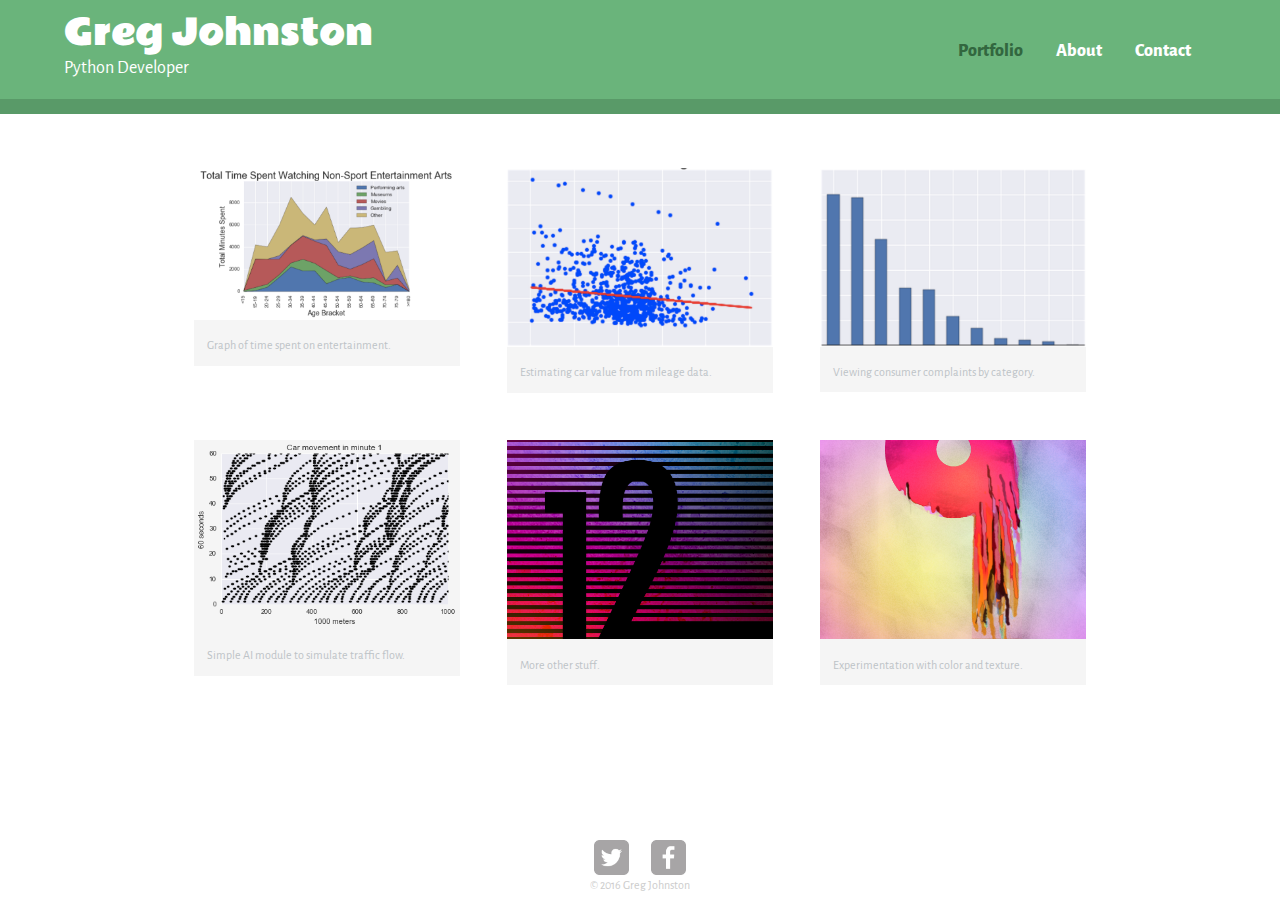
<file: index.html>
<!DOCTYPE html>
<html>
    <head>
        <meta charset='utf-8'>
        <title>Greg J. | Python Dev.</title>
        <link rel='stylesheet' href='css/normalize.css'>
        <link href='https://fonts.googleapis.com/css?family=Rammetto+One|Alegreya+Sans:400,400italic,700,700italic,800' rel='stylesheet' type='text/css'>
        <link rel='stylesheet' href='css/main.css'>
        <link rel='stylesheet' href='css/responsive.css'>
        <meta name='viewport' content='width=device-width, initial-scale=1.0'>
    </head>
    <body>
        <header>
            <a href='index.html' id='logo'>
                <h1>Greg Johnston</h1>
                <h2>Python Developer</h2>
            </a>
            <nav>
                <ul>
                    <li><a href='index.html' class='selected'>Portfolio</a></li>
                    <li><a href='about.html'>About</a></li>
                    <li><a href='contact.html'>Contact</a></li>
                </ul>
            </nav>
        </header>
        <div id='wrapper'>
            <section>
                <ul id='gallery'>
                    <li>
                        <a href='https://github.com/gregj126/atus-analysis'>
                            <img src='img/Picture-01.png' alt=''/>
                            <p>Graph of time spent on entertainment.</p>
                        </a>
                    </li>
                    <li>
                        <a href='https://github.com/gregj126/car-worth-linear-regression'>
                            <img src='img/Picture-02.png' alt=''/>
                            <p>Estimating car value from mileage data.</p>
                        </a>
                    </li>
                    <li>
                        <a href='https://github.com/gregj126/consumer-complaints'>
                            <img src='img/Picture-03.png' alt=''/>
                            <p>Viewing consumer complaints by category.</p>
                        </a>
                    </li>
                    <li>
                        <a href='https://github.com/gregj126/traffic-simulation.git'>
                            <img src='img/Picture-04.png' alt=''/>
                            <p>Simple AI module to simulate traffic flow.</p>
                        </a>
                    </li>
                    <li>
                        <a href='img/numbers-12.jpg'>
                            <img src='img/numbers-12.jpg' alt=''/>
                            <p>More other stuff.</p>
                        </a>
                    </li>
                    <li>
                        <a href='img/numbers-09.jpg'>
                            <img src='img/numbers-09.jpg' alt=''/>
                            <p>Experimentation with color and texture.</p>
                        </a>
                    </li>
                </ul>
            </section>
            <div class="push"></div>
        </div>
        <footer>
            <a href='http://twitter.com'>
                <img src='img/twitter-wrap.png' alt='Twitter Logo' class='social-icon'>
            </a>
            <a href='http://facebook.com'>
                <img src='img/facebook-wrap.png' alt='Facebook Logo' class='social-icon'>
            </a>
            <p id='copywrite'>&copy; 2016 Greg Johnston</p>
        </footer>
        <!-- <div id="left"></div>
        <div id="right"></div>
        <div id="top"></div>
        <div id="bottom"></div> -->
    </body>
</html>
</file>
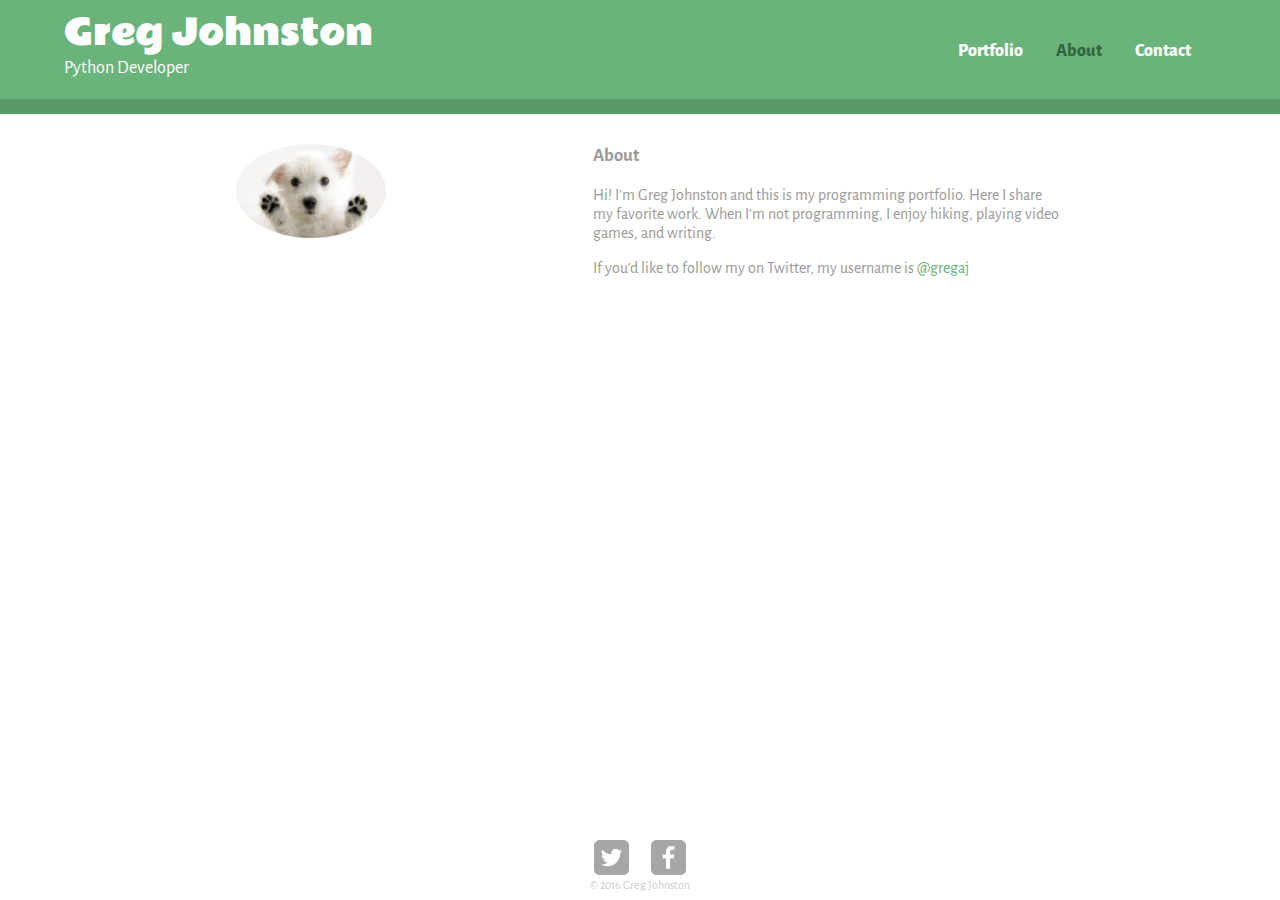
<file: about.html>
<!DOCTYPE html>
<html>
    <head>
        <meta charset='utf-8'>
        <title>Greg J. | Python Dev.</title>
        <link rel='stylesheet' href='css/normalize.css'>
        <link href='https://fonts.googleapis.com/css?family=Rammetto+One|Alegreya+Sans:400,400italic,700,700italic,800' rel='stylesheet' type='text/css'>
        <link rel='stylesheet' href='css/main.css'>
        <link rel='stylesheet' href='css/responsive.css'>
        <meta name='viewport' content='width=device-width, initial-scale=1.0'>
    </head>
    <body>
        <header>
            <a href='index.html' id='logo'>
                <h1>Greg Johnston</h1>
                <h2>Python Developer</h2>
            </a>
            <nav>
                <ul>
                    <li><a href='index.html'>Portfolio</a></li>
                    <li><a href='about.html' class='selected'>About</a></li>
                    <li><a href='contact.html'>Contact</a></li>
                </ul>
            </nav>
        </header>
        <div id='wrapper'>
            <section id='primary-a'>
                <img src='img/White-Cute-Puppy.jpg' alt='Photograph of Greg Johnston' class='profile-photo'>
            </section>
            <section id='secondary-a'>
                <h3>About</h3>
                <p> Hi! I'm Greg Johnston and this is my programming portfolio. Here I share my favorite work. When I'm not programming, I enjoy hiking, playing video games, and writing. </p>
                <p> If you'd like to follow my on Twitter, my username is <a href='http://twitter.com'>@gregaj</a></p>
            </section>
            <div class="push"></div>
        </div>
        <footer>
            <a href='http://twitter.com'>
                <img src='img/twitter-wrap.png' alt='Twitter Logo' class='social-icon'>
            </a>
            <a href='http://facebook.com'>
                <img src='img/facebook-wrap.png' alt='Facebook Logo' class='social-icon'>
            </a>
            <p id='copywrite'>&copy; 2016 Greg Johnston</p>
        </footer>
    </body>
</html>
</file>
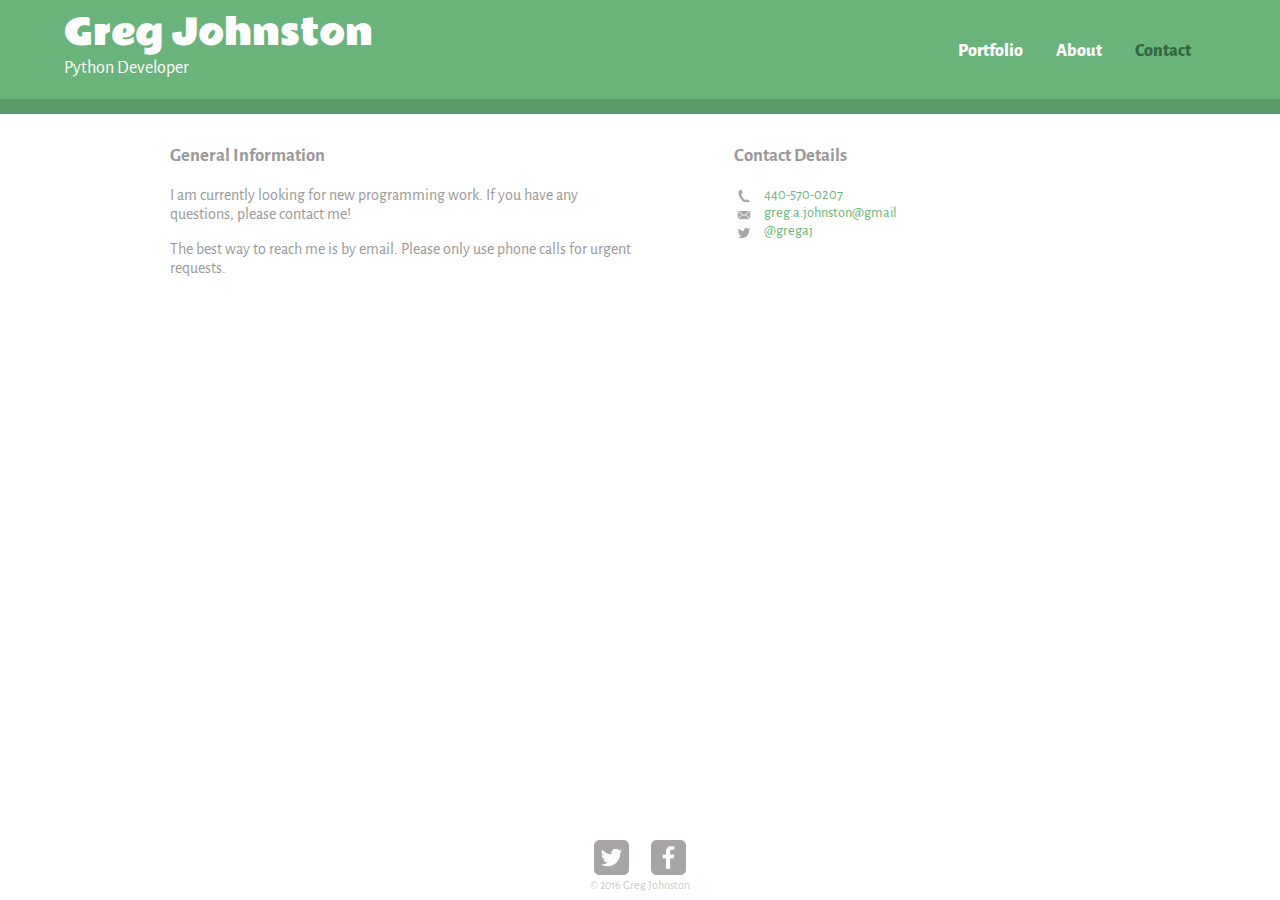
<file: contact.html>
<!DOCTYPE html>
<html>
    <head>
        <meta charset='utf-8'>
        <title>Greg J. | Python Dev.</title>
        <link rel='stylesheet' href='css/normalize.css'>
        <link href='https://fonts.googleapis.com/css?family=Rammetto+One|Alegreya+Sans:400,400italic,700,700italic,800' rel='stylesheet' type='text/css'>
        <link rel='stylesheet' href='css/main.css'>
        <link rel='stylesheet' href='css/responsive.css'>
        <meta name='viewport' content='width=device-width, initial-scale=1.0'>
    </head>
    <body>
        <header>
            <a href='index.html' id='logo'>
                <h1>Greg Johnston</h1>
                <h2>Python Developer</h2>
            </a>
            <nav>
                <ul>
                    <li><a href='index.html'>Portfolio</a></li>
                    <li><a href='about.html'>About</a></li>
                    <li><a href='contact.html' class='selected'>Contact</a></li>
                </ul>
            </nav>
        </header>
        <div id='wrapper'>
            <section id='primary-c'>
                <h3>General Information</h3>
                <p>I am currently looking for new programming work. If you have any questions, please contact me!</p>
                <p>The best way to reach me is by email. Please only use phone calls for urgent requests.</p>
            </section>
            <section id='secondary-c'>
                <h3>Contact Details</h3>
                <ul class='contact-info'>
                    <li class='phone'><a href='tel:440-570-0207'>440-570-0207</a></li>
                    <li class='mail'><a href='mailto:greg.a.johnston@gmail.com'>greg.a.johnston@gmail</a></li>
                    <li class='twitter'><a href='http://twitter.com/intent/tweet?screen_name=gregaj'>@gregaj</a></li>
                </ul>
            </section>
            <div class="push"></div>
        </div>
        <footer>
            <a href='http://twitter.com'>
                <img src='img/twitter-wrap.png' alt='Twitter Logo' class='social-icon'>
            </a>
            <a href='http://facebook.com'>
                <img src='img/facebook-wrap.png' alt='Facebook Logo' class='social-icon'>
            </a>
            <p id='copywrite'>&copy; 2016 Greg Johnston</p>
        </footer>
    </body>
</html>
</file>
<file: css/main.css>
/****************************
GENERAL
****************************/

* {
    margin: 0;
}

html {
    height: 100%;
}

body {
    font-family: 'Alegreya Sans', sans-serif;
    height: 100%;
}

.push {
    height: 4em;
}

#wrapper {
    min-height: 100%;
    height: auto !important;
    height: 100%;
    margin: 0 auto -5em;
    max-width: 940px;
    padding: 0 5%;
}

a {
    text-decoration: none;
}

img {
    max-width: 100%;
}

h3 {
    margin: 0 0 1em 0;
}


/****************************
HEADER
****************************/

header {
    float: left;
    margin: 0 0 30px 0;
    padding: 5px 0 0 0;
    width: 100%;
}

#logo {
    text-align: center;
    margin: 0;
}

h1 {
    font-family: 'Rammetto One', sans-serif;
    margin: 15px 0;
    font-size: 1.75em;
    font-weight: normal;
    line-height: 0.8em;
}

h2 {
    font-size: 0.75em;
    margin: -5px 0 5px;
    font-weight: normal;
}



/****************************
NAVIGATION
****************************/

nav {
    text-align: center;
    padding: 10px 0;
    margin: 20px 0 0;
}

nav ul {
    list-style: none;
    margin: 0 10px;
    padding: 0;
}

nav li {
    display: inline-block;
    padding: 5px 5px;
}

nav a {
    font-weight: 800;
    padding: 5px 10px;
}



/****************************
Footer
****************************/

footer {
    height: 3em;
    font-size: 0.75em;
    text-align: center;
    clear: both;
    padding-top: 0px;
    padding-bottom: 10px;
    color: #ccc;
}

.social-icon {
    width: 20px;
    height: 20px;
    padding: 10px 5px 0px 5px;
    margin: 10px 5px 0px 5px;
}

#copywrite {
    margin: 0em 0 1em 0;
}



/****************************
PAGE: PORTFOLIO
****************************/

#gallery {
    margin: 0;
    padding: 0;
    list-style: none;
}

#gallery li {
    float: left;
    width: 45%;
    margin: 2.5%;
    background-color: #f5f5f5;
    color: #bdc3c7;
}

#gallery li a p {
    margin: 0;
    padding: 5%;
    font-size: 0.75em;
    color: #bdc3c7;
}



/****************************
PAGE: ABOUT
****************************/

.profile-photo {
    display: block;
    margin-left: auto;
    margin-right: auto;
    max-width: 150px;
    margin: 0 auto 30px;
    border-radius:  100%;
}

#primary-a {
    display: block;
    margin-left: auto;
    margin-right: auto;
    vertical-align: middle;
    width: 95%;
    margin-right: 5%;
}

#secondary-a {
    display: block;
    vertical-align: middle;
    float: right;
    width: 95%;
    margin-right: 5%;
}



/****************************
PAGE: CONTACT
****************************/

.contact-info {
    list-style: none;
    padding: 0;
    margin: 0;
    font-size: 0.9em;
}

.contact-info a {
    display: block;
    min-height: 20px;
    background-repeat: no-repeat;
    background-size: 20px 20px;
    padding: 0 0 0 30px;
    margins: 0 0 10px 0;
}

.contact-info li.phone a {
    background-image: url('../img/phone.png');
    display: inline;
}

.contact-info li.mail a {
    background-image: url('../img/mail.png');
    display: inline;
}

.contact-info li.twitter a {
    background-image: url('../img/twitter.png');
    display: inline;
}

/****************************
COLORS
****************************/

/* site body */
body {
    background-color: #fff;
    color: #999;
}

/* green header */
header {
    background: #6ab47b;
    border-color: #599a68;
}

/* medium green nav background on mobile */
nav {
    background: #599a68;
}

/* white logo text */
h1, h2 {
    color: #fff;
}

/* green links */
a {
    color: #6ab47b;
}

/* white nav links */
nav a, nav a:visited {
    color: #fff;
}

/* dark green selected nav links */
nav a.selected, nav a:hover {
    color: #32673f;
}
</file>
<file: css/responsive.css>
@media screen and (min-width: 480px) {
    /****************************
    GENERAL
    ****************************/

    h1 {
        font-size: 1.75em;
    }

    h2 {
        font-size: 0.875em;
        margin-bottom: 10px;
    }



    /****************************
    PAGE: PORTFOLIO
    ****************************/

    #gallery li {
        width: 28.3333%;
    }

    #gallery li:nth-child(4n) {
        clear: left;
    }



    /****************************
    PAGE: CONTACT
    ****************************/

    #primary-c {
        width: 50%;
        float: left;
        margin-right: 10%;
    }

    #secondary-c {
        width: 40%;
        float: right;
    }
}



@media screen and (min-width: 660px) {
    /****************************
    GENERAL
    ****************************/

    h1 {
        font-size: 2em;
    }

    h2 {
        font-size: 1em;
        margin-bottom: 15px;
    }

    header {
        border-bottom: 15px solid #599a68;
        margin-bottom: 30px;
    }

    #logo {
        float: left;
        margin-left: 5%;
        text-align: left;
        width: 45%
    }

    nav {
        background: none;
        float: right;
        font-size: 1.125em;
        margin-right: 5%;
        text-align: right;
        width: 45%
    }



    /****************************
    PAGE: ABOUT
    ****************************/

    #primary-a {
        display: inline-block;
        vertical-align: middle;
        width: 30%;
        float: left;
        margin-right: 15%;
    }

    #secondary-a {
        display: inline-block;
        vertical-align: middle;
        float: right;
        width: 50%;
        margin-right: 5%;
    }



    /****************************
    FOOTER
    ****************************/

    .social-icon {
        width: 30px;
        height: 30px;
    }
}


@media screen and (min-width: 1000px) {
    /****************************
    GENERAL
    ****************************/

    h1 {
        font-size: 2.125em;
    }

    h2 {
        font-size: 1.125em;
        margin-bottom: 20px;
    }



    /****************************
    FOOTER
    ****************************/

    .social-icon {
        width: 35px;
        height: 35px;
    }
}
</file>
